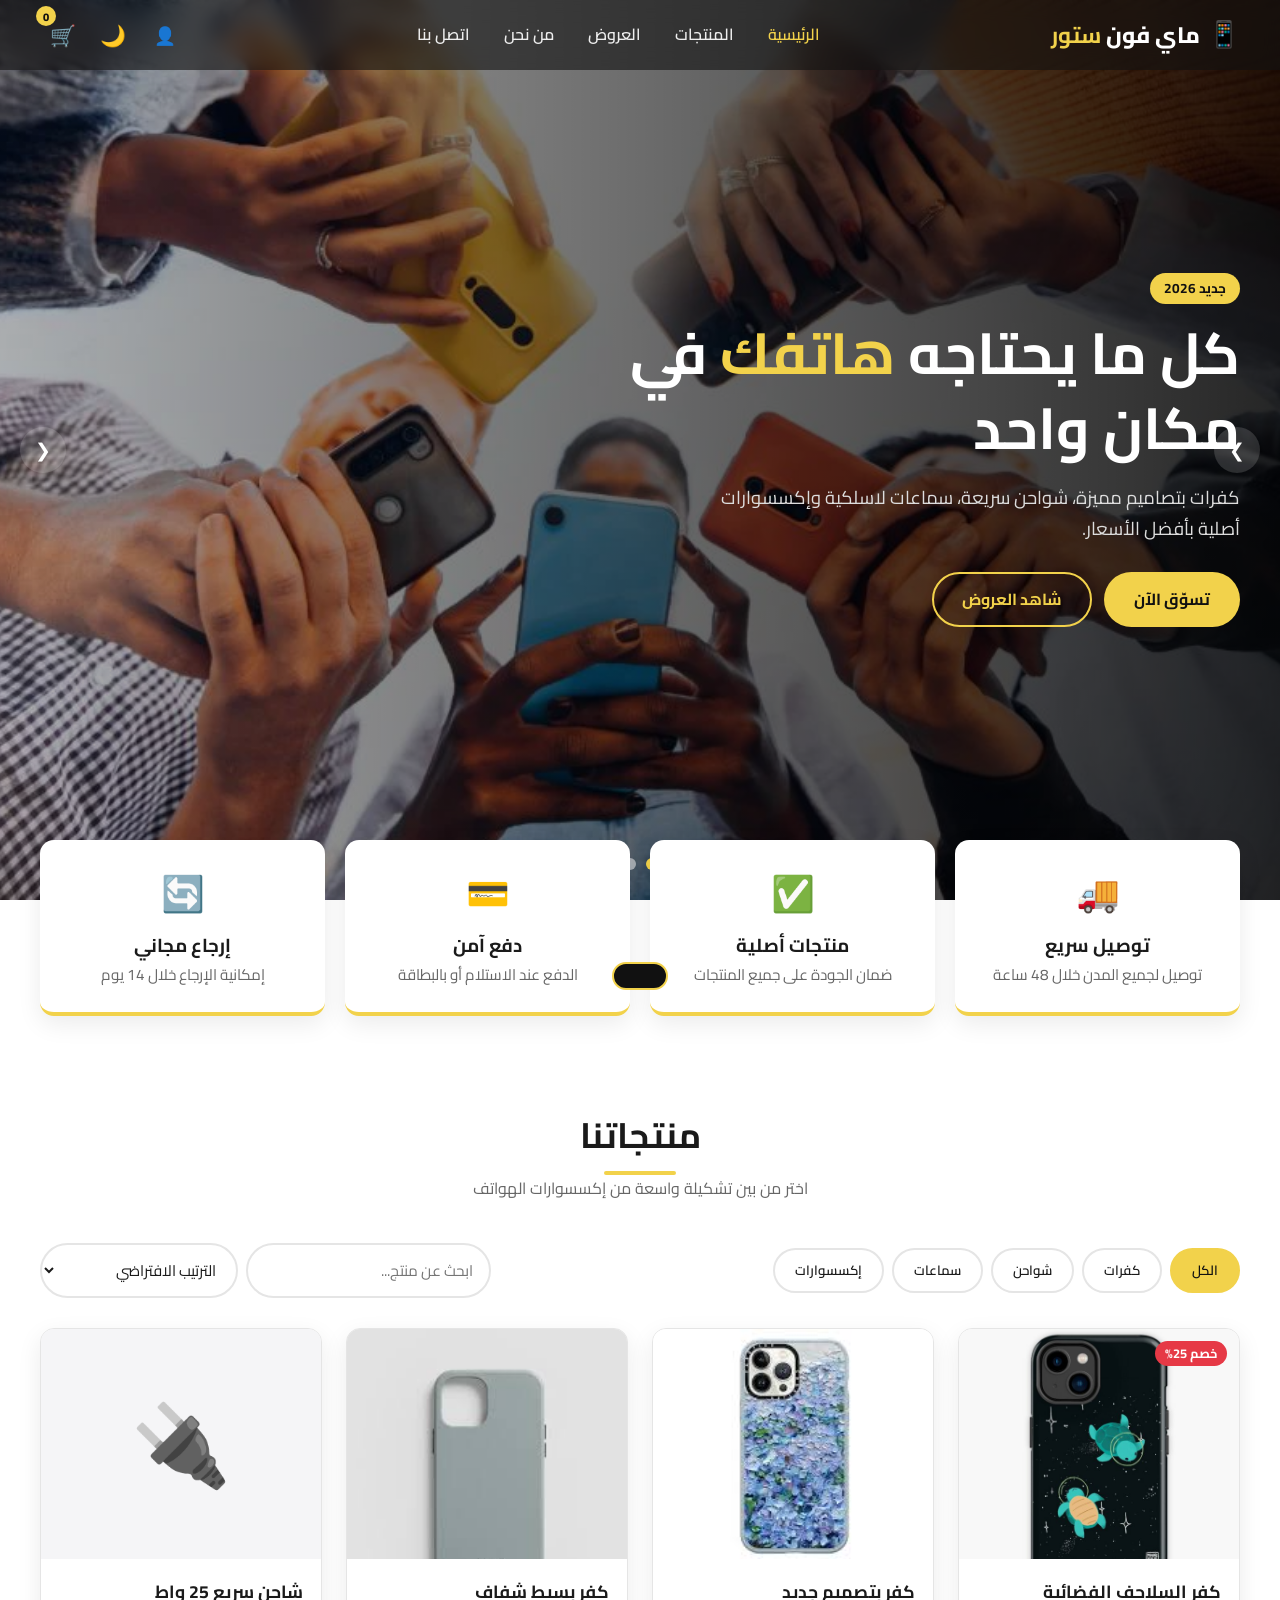
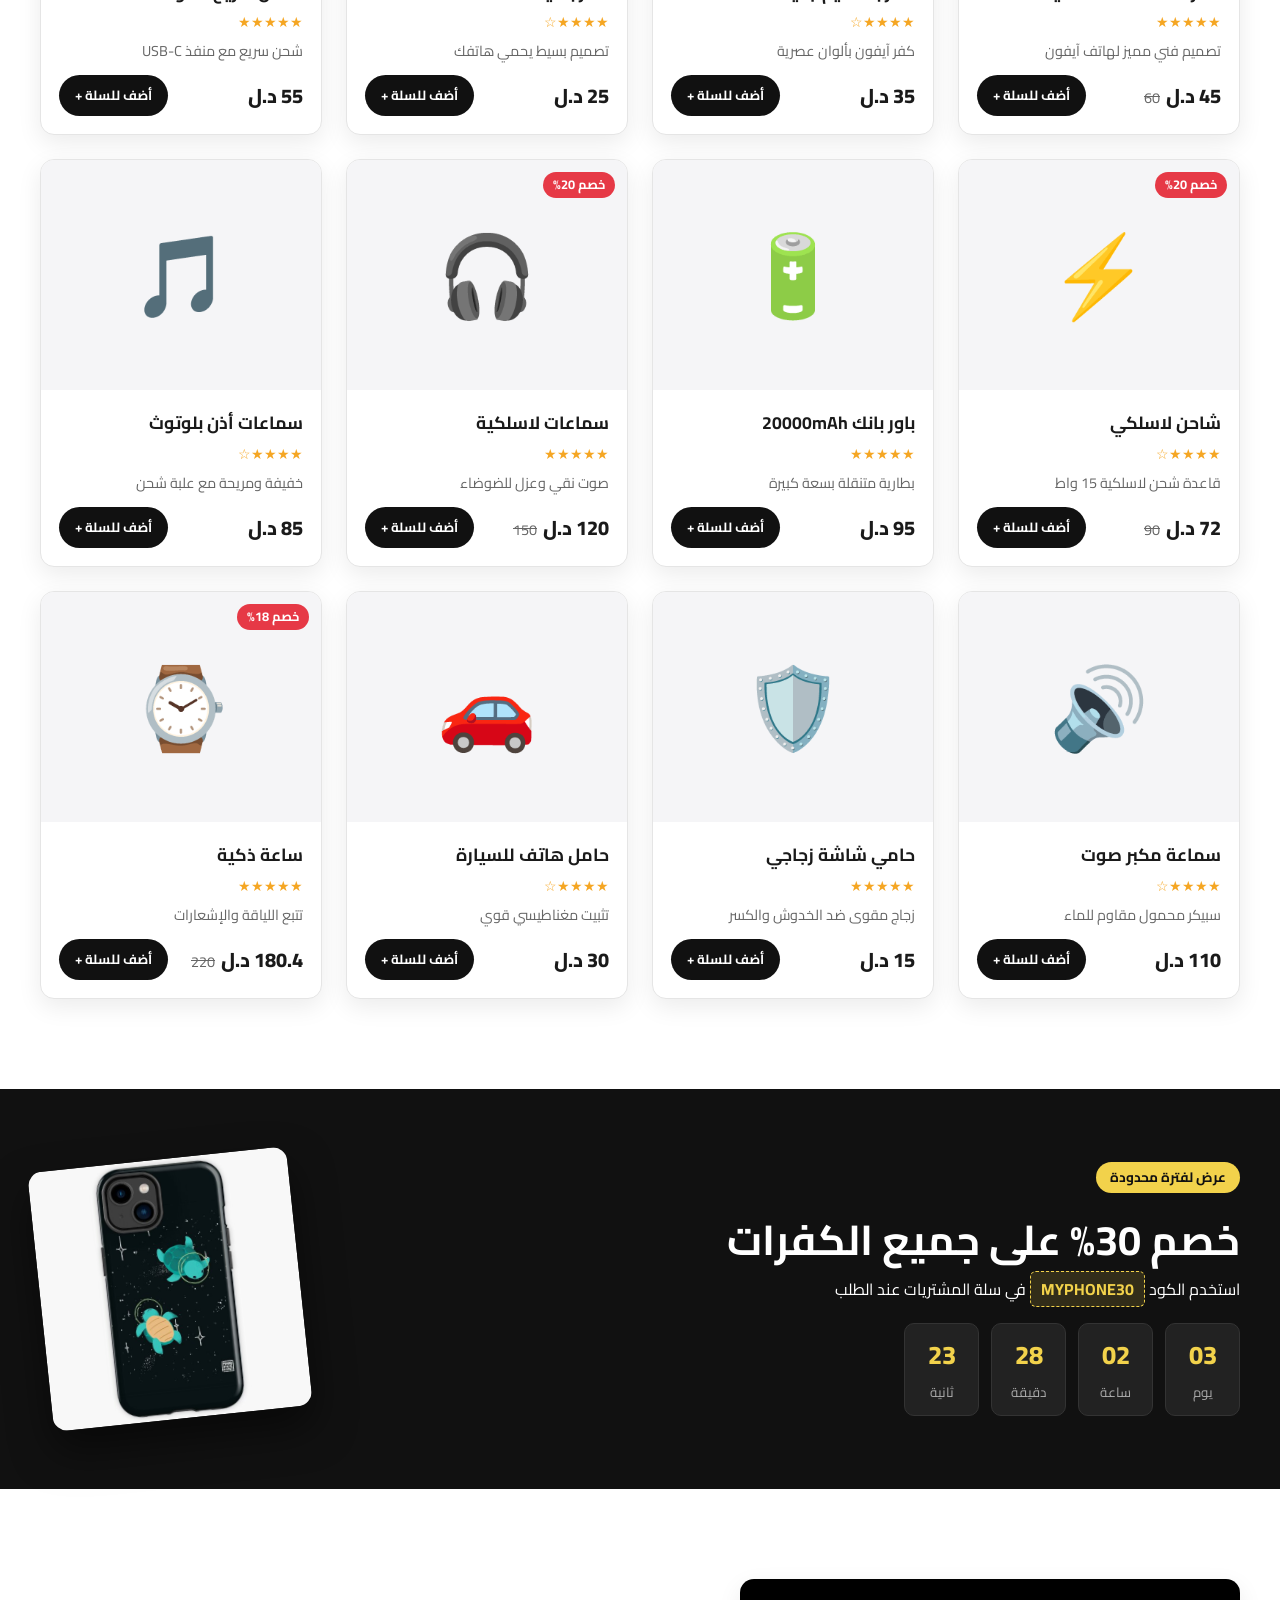
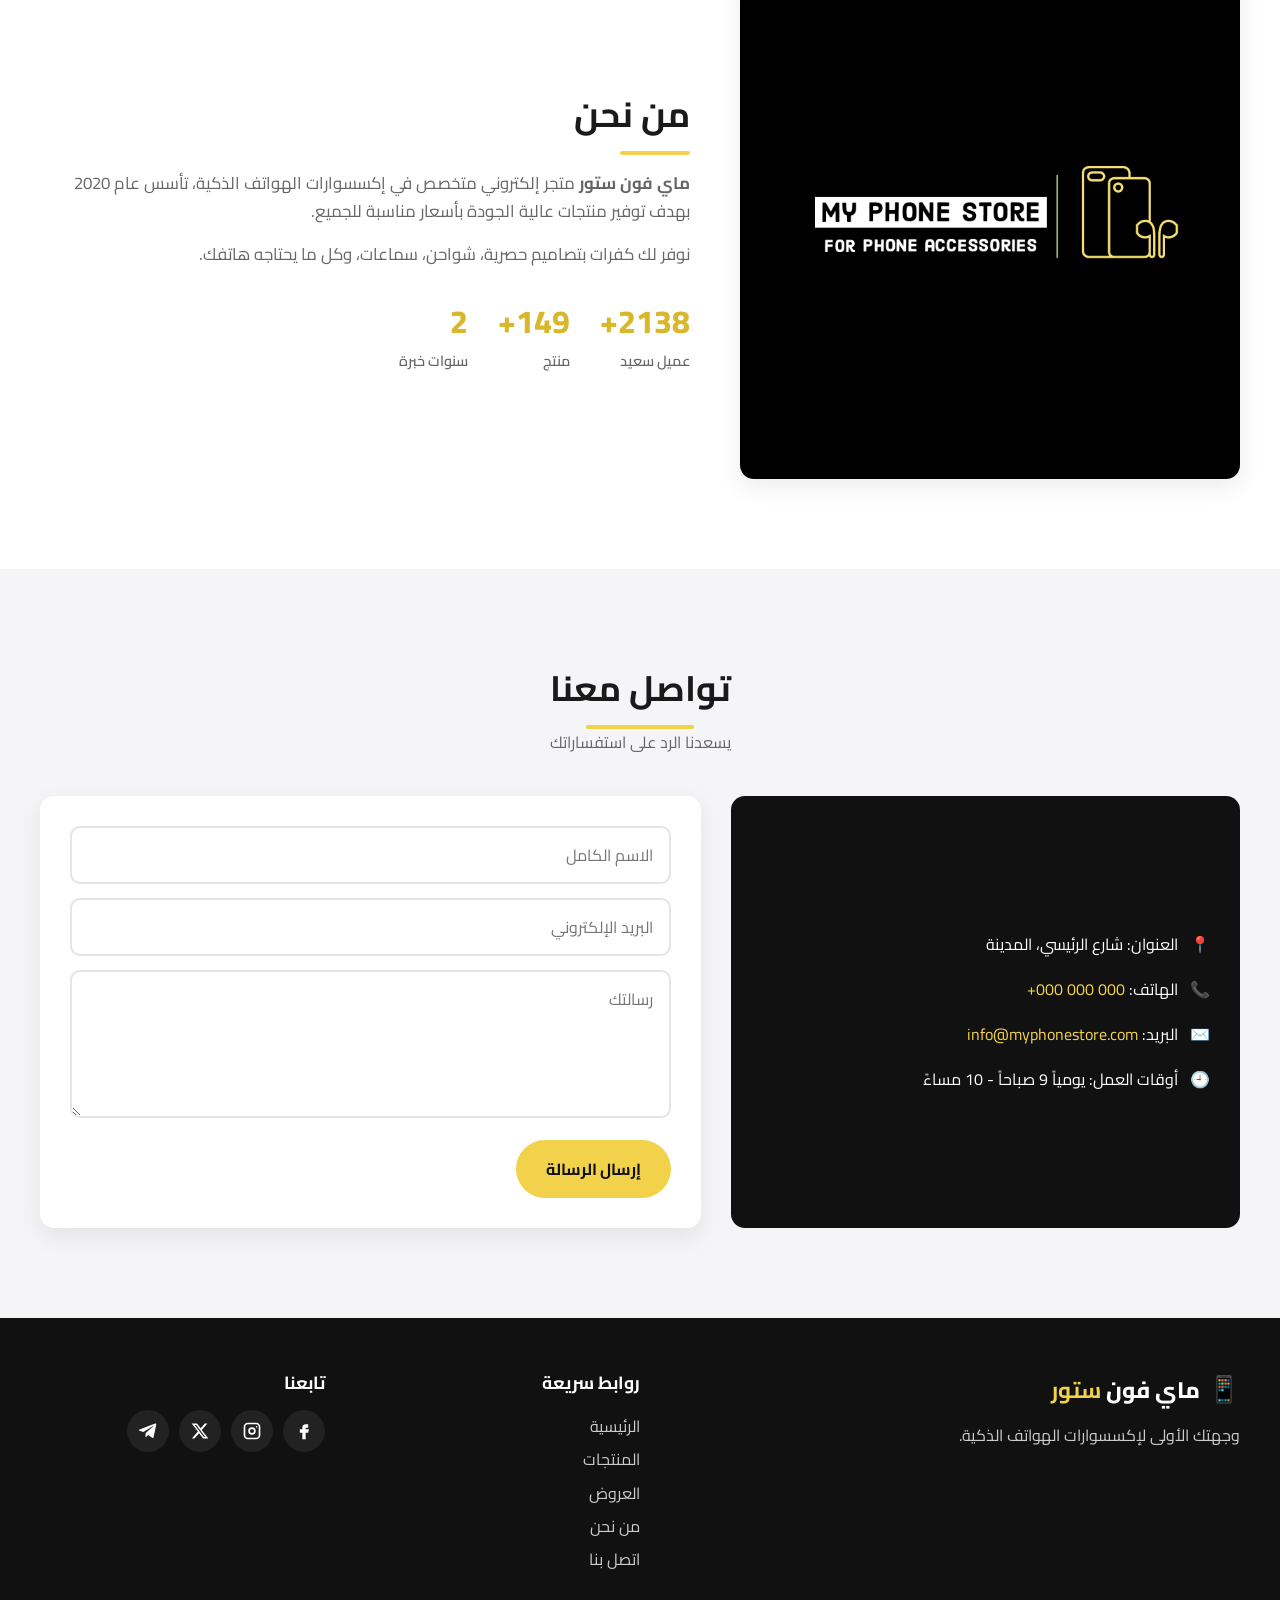
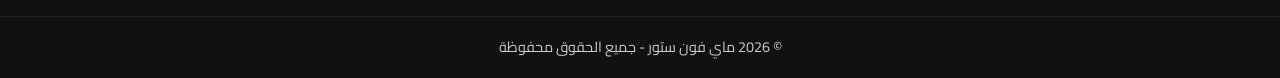
<file: index.html>
<!DOCTYPE html>
<html lang="ar" dir="rtl">
<head>
  <meta charset="UTF-8">
  <meta name="viewport" content="width=device-width, initial-scale=1.0">
  <meta name="description" content="ماي فون ستور - متجر إكسسوارات الهواتف: كفرات، شواحن، سماعات وأكثر">
  <title>ماي فون ستور | My Phone Store</title>
  <link rel="preconnect" href="https://fonts.googleapis.com">
  <link rel="preconnect" href="https://fonts.gstatic.com" crossorigin>
  <link href="https://fonts.googleapis.com/css2?family=Cairo:wght@400;600;700;800&display=swap" rel="stylesheet">
  <link rel="stylesheet" href="css/style.css">
</head>
<body>

  <!-- ===== الشريط العلوي ===== -->
  <header class="navbar" id="navbar">
    <div class="container nav-inner">
      <a href="#home" class="logo">
        <span class="logo-icon">📱</span>
        <span>ماي فون <b>ستور</b></span>
      </a>

      <nav class="nav-links" id="navLinks">
        <a href="#home" class="active">الرئيسية</a>
        <a href="#products">المنتجات</a>
        <a href="#offers">العروض</a>
        <a href="#about">من نحن</a>
        <a href="#contact">اتصل بنا</a>
      </nav>

      <div class="nav-actions">
        <button class="icon-btn user-btn" id="userBtn" aria-label="حسابي">👤 <span id="userName"></span></button>
        <button class="icon-btn" id="themeToggle" aria-label="تبديل الوضع الليلي">🌙</button>
        <button class="icon-btn cart-btn" id="cartOpen" aria-label="سلة المشتريات">
          🛒 <span class="cart-count" id="cartCount">0</span>
        </button>
        <button class="icon-btn menu-btn" id="menuBtn" aria-label="القائمة">☰</button>
      </div>
    </div>
  </header>

  <!-- ===== السلايدر ===== -->
  <section class="hero" id="home">
    <div class="slides">
      <div class="slide active" style="background-image:url('img/cas5.webp')"></div>
      <div class="slide" style="background-image:url('img/cas6.webp')"></div>
      <div class="slide" style="background-image:url('img/cas7.webp')"></div>
    </div>
    <div class="hero-overlay"></div>
    <div class="hero-content container">
      <span class="badge">جديد 2026</span>
      <h1>كل ما يحتاجه <span class="highlight">هاتفك</span> في مكان واحد</h1>
      <p>كفرات بتصاميم مميزة، شواحن سريعة، سماعات لاسلكية وإكسسوارات أصلية بأفضل الأسعار.</p>
      <div class="hero-buttons">
        <a href="#products" class="btn btn-primary">تسوّق الآن</a>
        <a href="#products" class="btn btn-outline" id="heroOffersBtn">شاهد العروض</a>
      </div>
    </div>
    <button class="slide-arrow prev" id="prevSlide" aria-label="السابق">❯</button>
    <button class="slide-arrow next" id="nextSlide" aria-label="التالي">❮</button>
    <div class="dots" id="dots"></div>
  </section>

  <!-- ===== المميزات ===== -->
  <section class="features container">
    <div class="feature reveal">
      <div class="f-icon">🚚</div>
      <h3>توصيل سريع</h3>
      <p>توصيل لجميع المدن خلال 48 ساعة</p>
    </div>
    <div class="feature reveal">
      <div class="f-icon">✅</div>
      <h3>منتجات أصلية</h3>
      <p>ضمان الجودة على جميع المنتجات</p>
    </div>
    <div class="feature reveal">
      <div class="f-icon">💳</div>
      <h3>دفع آمن</h3>
      <p>الدفع عند الاستلام أو بالبطاقة</p>
    </div>
    <div class="feature reveal">
      <div class="f-icon">🔄</div>
      <h3>إرجاع مجاني</h3>
      <p>إمكانية الإرجاع خلال 14 يوم</p>
    </div>
  </section>

  <!-- ===== المنتجات ===== -->
  <section class="section" id="products">
    <div class="container">
      <div class="section-head reveal">
        <h2>منتجاتنا</h2>
        <p>اختر من بين تشكيلة واسعة من إكسسوارات الهواتف</p>
      </div>

      <div class="toolbar reveal">
        <div class="filters" id="filters">
          <button class="filter active" data-cat="all">الكل</button>
          <button class="filter" data-cat="cases">كفرات</button>
          <button class="filter" data-cat="chargers">شواحن</button>
          <button class="filter" data-cat="audio">سماعات</button>
          <button class="filter" data-cat="other">إكسسوارات</button>
        </div>
        <div class="search-sort">
          <input type="search" id="searchInput" placeholder="ابحث عن منتج...">
          <select id="sortSelect" aria-label="ترتيب">
            <option value="default">الترتيب الافتراضي</option>
            <option value="low">السعر: من الأقل للأعلى</option>
            <option value="high">السعر: من الأعلى للأقل</option>
          </select>
        </div>
      </div>

      <div class="products-grid" id="productsGrid"><p class="loading">جاري تحميل المنتجات...</p></div>
      <p class="empty-msg" id="emptyMsg" hidden>لا توجد منتجات مطابقة لبحثك 😕</p>
    </div>
  </section>

  <!-- ===== العروض ===== -->
  <section class="offer" id="offers" hidden>
    <div class="container offer-inner reveal">
      <div>
        <span class="badge">عرض لفترة محدودة</span>
        <h2 id="offerTitle">خصم 30% على جميع الكفرات</h2>
        <p>استخدم الكود <b class="code" id="offerCode">MYPHONE30</b> في سلة المشتريات عند الطلب</p>
        <div class="countdown" id="countdown">
          <div><span id="cdDays">00</span><small>يوم</small></div>
          <div><span id="cdHours">00</span><small>ساعة</small></div>
          <div><span id="cdMins">00</span><small>دقيقة</small></div>
          <div><span id="cdSecs">00</span><small>ثانية</small></div>
        </div>
      </div>
      <img src="img/card1.jpg" alt="كفر عرض خاص">
    </div>
  </section>

  <!-- ===== من نحن ===== -->
  <section class="section" id="about">
    <div class="container about">
      <img src="img/background1.png" alt="شعار ماي فون ستور" class="reveal">
      <div class="reveal">
        <h2>من نحن</h2>
        <p>
          <b>ماي فون ستور</b> متجر إلكتروني متخصص في إكسسوارات الهواتف الذكية، تأسس عام 2020
          بهدف توفير منتجات عالية الجودة بأسعار مناسبة للجميع.
        </p>
        <p>نوفر لك كفرات بتصاميم حصرية، شواحن، سماعات، وكل ما يحتاجه هاتفك.</p>
        <div class="stats">
          <div><span class="counter" data-target="5000">0</span>+<small>عميل سعيد</small></div>
          <div><span class="counter" data-target="350">0</span>+<small>منتج</small></div>
          <div><span class="counter" data-target="6">0</span><small>سنوات خبرة</small></div>
        </div>
      </div>
    </div>
  </section>

  <!-- ===== اتصل بنا ===== -->
  <section class="section contact-section" id="contact">
    <div class="container">
      <div class="section-head reveal">
        <h2>تواصل معنا</h2>
        <p>يسعدنا الرد على استفساراتك</p>
      </div>
      <div class="contact">
        <div class="contact-info reveal">
          <div><span>📍</span> العنوان: شارع الرئيسي، المدينة</div>
          <div><span>📞</span> الهاتف: <a href="tel:+000000000" dir="ltr">+000 000 000</a></div>
          <div><span>✉️</span> البريد: <a href="mailto:info@myphonestore.com">info@myphonestore.com</a></div>
          <div><span>🕘</span> أوقات العمل: يومياً 9 صباحاً - 10 مساءً</div>
        </div>
        <form class="contact-form reveal" id="contactForm" novalidate>
          <div class="field">
            <input type="text" id="cName" placeholder="الاسم الكامل">
            <small class="error"></small>
          </div>
          <div class="field">
            <input type="email" id="cEmail" placeholder="البريد الإلكتروني">
            <small class="error"></small>
          </div>
          <div class="field">
            <textarea id="cMsg" rows="4" placeholder="رسالتك"></textarea>
            <small class="error"></small>
          </div>
          <button type="submit" class="btn btn-primary">إرسال الرسالة</button>
        </form>
      </div>
    </div>
  </section>

  <!-- ===== الفوتر ===== -->
  <footer class="footer">
    <div class="container footer-inner">
      <div>
        <a href="#home" class="logo"><span class="logo-icon">📱</span><span>ماي فون <b>ستور</b></span></a>
        <p>وجهتك الأولى لإكسسوارات الهواتف الذكية.</p>
      </div>
      <div class="footer-links">
        <h4>روابط سريعة</h4>
        <a href="#home">الرئيسية</a>
        <a href="#products">المنتجات</a>
        <a href="#offers">العروض</a>
        <a href="#about">من نحن</a>
        <a href="#contact">اتصل بنا</a>
      </div>
      <div>
        <h4>تابعنا</h4>
        <div class="socials">
          <a href="#" aria-label="فيسبوك"><svg viewBox="0 0 24 24"><path d="M14 8h3V4h-3c-2.8 0-4 1.8-4 4.3V10H7v4h3v8h4v-8h3l1-4h-4V8.5c0-.3.2-.5.5-.5z"/></svg></a>
          <a href="#" aria-label="إنستغرام"><svg viewBox="0 0 24 24"><path d="M7 2h10a5 5 0 0 1 5 5v10a5 5 0 0 1-5 5H7a5 5 0 0 1-5-5V7a5 5 0 0 1 5-5zm0 2a3 3 0 0 0-3 3v10a3 3 0 0 0 3 3h10a3 3 0 0 0 3-3V7a3 3 0 0 0-3-3H7zm5 3.5a4.5 4.5 0 1 1 0 9 4.5 4.5 0 0 1 0-9zm0 2a2.5 2.5 0 1 0 0 5 2.5 2.5 0 0 0 0-5zM17.5 6a1 1 0 1 1 0 2 1 1 0 0 1 0-2z"/></svg></a>
          <a href="#" aria-label="إكس"><svg viewBox="0 0 24 24"><path d="M17.8 3h3.1l-6.8 7.8L22 21h-6.2l-4.9-6.4L5.3 21H2.2l7.3-8.3L2 3h6.4l4.4 5.8L17.8 3zm-1.1 16.2h1.7L7.4 4.7H5.6l11.1 14.5z"/></svg></a>
          <a href="#" aria-label="تيليجرام"><svg viewBox="0 0 24 24"><path d="M21.9 4.3 18.7 19.4c-.2 1-.9 1.3-1.7.8l-4.8-3.5-2.3 2.2c-.3.3-.5.5-1 .5l.3-4.9 8.9-8c.4-.3-.1-.5-.6-.2L6.5 13.2 1.8 11.7c-1-.3-1-1 .2-1.5L20.5 3c.9-.3 1.6.2 1.4 1.3z"/></svg></a>
        </div>
      </div>
    </div>
    <p class="copyright">© <span id="year"></span> ماي فون ستور - جميع الحقوق محفوظة</p>
  </footer>

  <!-- ===== سلة المشتريات ===== -->
  <div class="overlay" id="overlay"></div>
  <aside class="cart" id="cart" aria-label="سلة المشتريات">
    <div class="cart-head">
      <h3>سلة المشتريات 🛒</h3>
      <button class="icon-btn" id="cartClose" aria-label="إغلاق">✕</button>
    </div>
    <div class="cart-items" id="cartItems"></div>
    <div class="cart-foot">
      <form class="coupon" id="couponForm">
        <input type="text" id="couponInput" placeholder="كود الخصم" aria-label="كود الخصم">
        <button type="submit">تطبيق</button>
      </form>
      <div class="sum-row"><span>المجموع الفرعي</span><span id="cartSubtotal">0</span></div>
      <div class="sum-row discount-row" id="discountRow" hidden><span>خصم الكوبون</span><span id="cartDiscount">0</span></div>
      <div class="total">الإجمالي: <b id="cartTotal">0</b> <span class="cur"></span></div>
      <button class="btn btn-whatsapp full" id="checkoutBtn">
        <svg viewBox="0 0 24 24" aria-hidden="true"><path d="M12 2a10 10 0 0 0-8.6 15.1L2 22l5-1.3A10 10 0 1 0 12 2zm0 18.2c-1.5 0-3-.4-4.3-1.2l-.3-.2-3 .8.8-2.9-.2-.3A8.2 8.2 0 1 1 12 20.2zm4.5-6.1c-.2-.1-1.5-.7-1.7-.8-.2-.1-.4-.1-.6.1l-.8 1c-.1.2-.3.2-.5.1a6.7 6.7 0 0 1-3.3-2.9c-.3-.4.2-.4.7-1.4.1-.2 0-.3 0-.4l-.8-1.8c-.2-.5-.4-.4-.6-.4h-.5a1 1 0 0 0-.7.3 2.9 2.9 0 0 0-.9 2.2 5.1 5.1 0 0 0 1.1 2.7 11.6 11.6 0 0 0 4.4 3.9c1.6.7 2.3.8 3.1.6.5-.1 1.5-.6 1.7-1.2.2-.6.2-1.1.2-1.2-.1-.1-.3-.2-.5-.3z"/></svg>
        اطلب عبر واتساب
      </button>
      <button class="btn btn-outline full" id="clearCart">تفريغ السلة</button>
    </div>
  </aside>

  <!-- ===== نافذة تسجيل الزبون ===== -->
  <div class="modal" id="registerModal" role="dialog" aria-modal="true" aria-labelledby="regTitle">
    <form class="modal-box" id="registerForm" novalidate>
      <button type="button" class="modal-close" data-close aria-label="إغلاق">✕</button>
      <h3 id="regTitle">أهلاً بك في ماي فون ستور 👋</h3>
      <p class="modal-sub">سجّل باسمك ورقم هاتفك لتتمكن من الطلب ومتابعة عروضنا</p>
      <div class="field">
        <input type="text" id="regName" placeholder="الاسم الكامل" autocomplete="name">
        <small class="error"></small>
      </div>
      <div class="field">
        <input type="tel" id="regPhone" placeholder="رقم الهاتف مثال: 0912345678" autocomplete="tel" dir="ltr">
        <small class="error"></small>
      </div>
      <p class="privacy">🔒 بتسجيلك توافق على حفظ اسمك ورقم هاتفك ونوع جهازك لخدمة طلباتك فقط.</p>
      <button type="submit" class="btn btn-primary full">تسجيل</button>
    </form>
  </div>

  <!-- ===== نافذة إتمام الطلب ===== -->
  <div class="modal" id="checkoutModal" role="dialog" aria-modal="true" aria-labelledby="coTitle">
    <form class="modal-box" id="checkoutForm" novalidate>
      <button type="button" class="modal-close" data-close aria-label="إغلاق">✕</button>
      <h3 id="coTitle">تأكيد الطلب 📦</h3>
      <div class="order-summary" id="orderSummary"></div>
      <div class="field">
        <input type="text" id="coName" placeholder="الاسم الكامل" autocomplete="name">
        <small class="error"></small>
      </div>
      <div class="field">
        <input type="tel" id="coPhone" placeholder="رقم الهاتف" autocomplete="tel" dir="ltr">
        <small class="error"></small>
      </div>
      <div class="field">
        <input type="text" id="coAddress" placeholder="المدينة / العنوان" autocomplete="street-address">
        <small class="error"></small>
      </div>
      <div class="field">
        <textarea id="coNotes" rows="2" placeholder="ملاحظات (اختياري): نوع الهاتف، اللون..."></textarea>
      </div>
      <button type="submit" class="btn btn-whatsapp full">إرسال الطلب على واتساب</button>
    </form>
  </div>

  <!-- ===== إشعار ===== -->
  <div class="toast" id="toast"></div>

  <!-- زر الرجوع للأعلى -->
  <button class="to-top" id="toTop" aria-label="للأعلى">↑</button>

  <script src="js/config.js"></script>
  <script src="js/db.js"></script>
  <script src="js/script.js"></script>
</body>
</html>
</file>
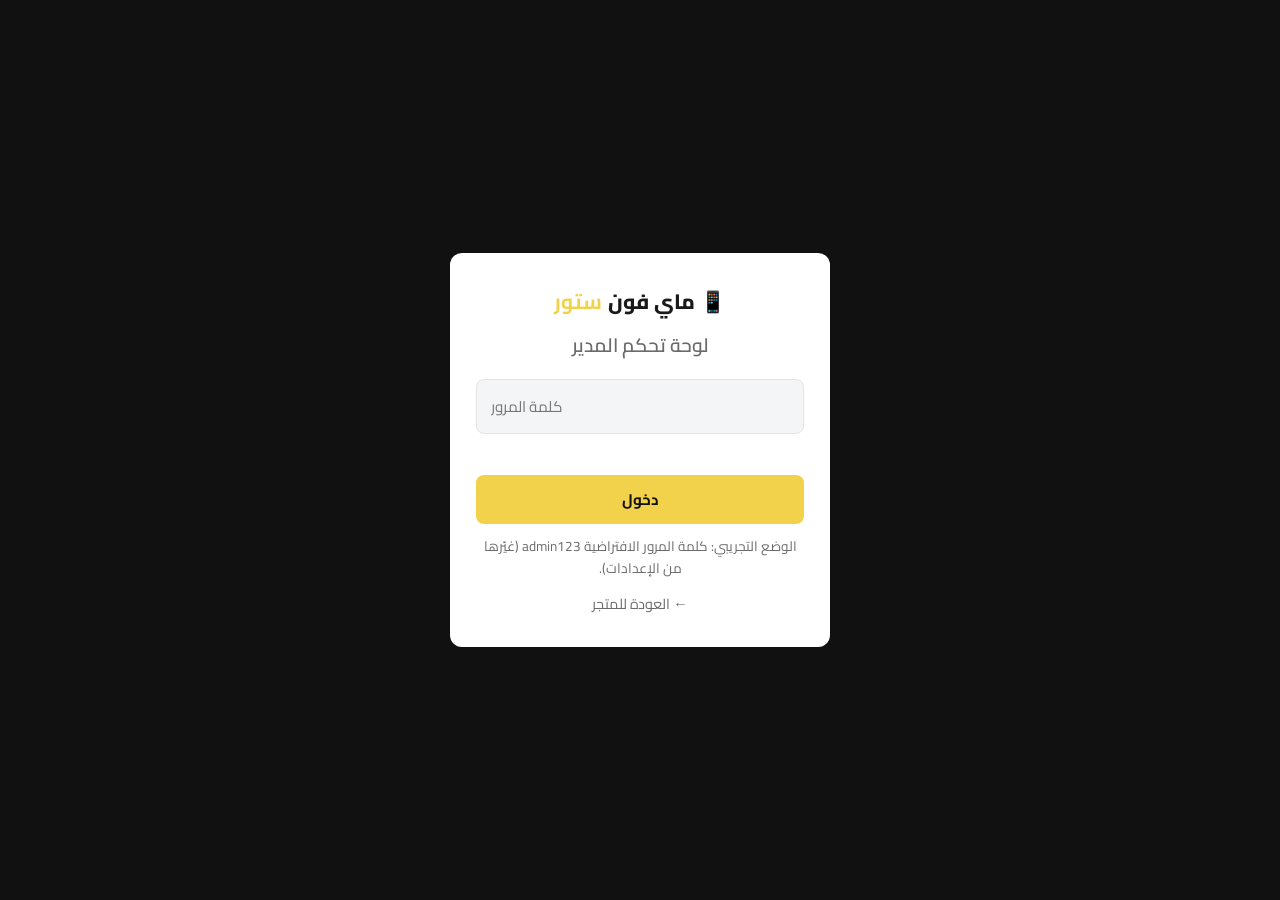
<file: admin.html>
<!DOCTYPE html>
<html lang="ar" dir="rtl">
<head>
  <meta charset="UTF-8">
  <meta name="viewport" content="width=device-width, initial-scale=1.0">
  <meta name="robots" content="noindex, nofollow">
  <title>لوحة التحكم | ماي فون ستور</title>
  <link rel="preconnect" href="https://fonts.googleapis.com">
  <link rel="preconnect" href="https://fonts.gstatic.com" crossorigin>
  <link href="https://fonts.googleapis.com/css2?family=Cairo:wght@400;600;700;800&display=swap" rel="stylesheet">
  <link rel="stylesheet" href="css/admin.css">
</head>
<body>

  <!-- ===== شاشة الدخول ===== -->
  <section class="login" id="loginView" hidden>
    <form class="login-box" id="loginForm">
      <div class="brand">📱 ماي فون <b>ستور</b></div>
      <h1>لوحة تحكم المدير</h1>
      <input type="email" id="loginEmail" placeholder="البريد الإلكتروني" autocomplete="username" dir="ltr">
      <input type="password" id="loginPass" placeholder="كلمة المرور" autocomplete="current-password" dir="ltr">
      <p class="login-error" id="loginError"></p>
      <button class="btn primary full" type="submit">دخول</button>
      <p class="hint" id="loginHint"></p>
      <a href="index.html" class="back">← العودة للمتجر</a>
    </form>
  </section>

  <!-- ===== اللوحة ===== -->
  <div class="app" id="appView" hidden>
    <aside class="sidebar" id="sidebar">
      <div class="brand">📱 ماي فون <b>ستور</b></div>
      <nav class="tabs" id="tabs">
        <button data-tab="overview" class="active">📊 نظرة عامة</button>
        <button data-tab="products">📦 المنتجات</button>
        <button data-tab="discounts">🏷️ التخفيضات والعروض</button>
        <button data-tab="customers">👥 الزبائن</button>
        <button data-tab="orders">🧾 الطلبات <span class="pill" id="newOrdersPill" hidden></span></button>
        <button data-tab="visits">👁️ الزيارات والأجهزة</button>
        <button data-tab="settings">⚙️ الإعدادات</button>
      </nav>
      <div class="side-foot">
        <a href="index.html" target="_blank">🛍️ عرض المتجر</a>
        <button id="logoutBtn">🚪 تسجيل الخروج</button>
      </div>
    </aside>

    <main class="main">
      <header class="topbar">
        <button class="menu-btn" id="menuBtn" aria-label="القائمة">☰</button>
        <h2 id="pageTitle">نظرة عامة</h2>
        <div class="top-actions">
          <span class="mode-badge" id="modeBadge"></span>
          <button class="btn ghost" id="refreshBtn" title="تحديث البيانات">⟳ تحديث</button>
        </div>
      </header>

      <!-- نظرة عامة -->
      <section class="tab-panel" id="tab-overview">
        <div class="stats-grid">
          <div class="stat"><span class="stat-label">إجمالي الزيارات</span><span class="stat-value" id="stVisits">0</span></div>
          <div class="stat"><span class="stat-label">زوار مختلفون</span><span class="stat-value" id="stUnique">0</span></div>
          <div class="stat"><span class="stat-label">زيارات اليوم</span><span class="stat-value" id="stToday">0</span></div>
          <div class="stat"><span class="stat-label">زبائن مسجلون</span><span class="stat-value" id="stCustomers">0</span></div>
          <div class="stat"><span class="stat-label">الطلبات</span><span class="stat-value" id="stOrders">0</span></div>
          <div class="stat"><span class="stat-label">قيمة الطلبات</span><span class="stat-value" id="stRevenue">0</span></div>
        </div>

        <div class="card">
          <h3>الزيارات خلال آخر 14 يوماً</h3>
          <div class="vchart" id="visitsChart"></div>
        </div>

        <div class="cards-3">
          <div class="card"><h3>نوع الجهاز</h3><div class="hbars" id="deviceChart"></div></div>
          <div class="card"><h3>نظام التشغيل</h3><div class="hbars" id="osChart"></div></div>
          <div class="card"><h3>المتصفح</h3><div class="hbars" id="browserChart"></div></div>
        </div>

        <div class="card">
          <div class="card-head"><h3>آخر الطلبات</h3><button class="link" data-goto="orders">عرض الكل ←</button></div>
          <div class="table-wrap"><table id="recentOrders"></table></div>
        </div>
      </section>

      <!-- المنتجات -->
      <section class="tab-panel" id="tab-products" hidden>
        <div class="toolbar">
          <input type="search" id="prodSearch" placeholder="ابحث عن منتج...">
          <select id="prodCat">
            <option value="all">كل الأقسام</option>
          </select>
          <button class="btn primary" id="addProductBtn">+ إضافة منتج</button>
        </div>
        <div class="card"><div class="table-wrap"><table id="productsTable"></table></div></div>
      </section>

      <!-- التخفيضات -->
      <section class="tab-panel" id="tab-discounts" hidden>
        <div class="cards-2">
          <form class="card form" id="bulkDiscountForm">
            <h3>تخفيض جماعي</h3>
            <p class="muted">طبّق نسبة خصم على قسم كامل أو على كل المنتجات.</p>
            <label>القسم
              <select id="bulkCat"><option value="all">كل المنتجات</option></select>
            </label>
            <label>نسبة الخصم %
              <input type="number" id="bulkPercent" min="0" max="90" value="10" required>
            </label>
            <div class="row">
              <button class="btn primary" type="submit">تطبيق الخصم</button>
              <button class="btn danger" type="button" id="removeDiscountsBtn">إلغاء التخفيضات</button>
            </div>
          </form>

          <form class="card form" id="offerForm">
            <h3>كوبون العرض (يظهر في الصفحة الرئيسية)</h3>
            <label class="check"><input type="checkbox" id="offerEnabled"> تفعيل العرض</label>
            <label>عنوان العرض <input type="text" id="offerTitle" required></label>
            <div class="row">
              <label>كود الكوبون <input type="text" id="offerCode" dir="ltr" required></label>
              <label>نسبة الخصم % <input type="number" id="offerPercent" min="1" max="90" required></label>
            </div>
            <div class="row">
              <label>على قسم <select id="offerCat"><option value="all">كل المنتجات</option></select></label>
              <label>ينتهي في <input type="date" id="offerEnd"></label>
            </div>
            <button class="btn primary" type="submit">حفظ العرض</button>
          </form>
        </div>

        <div class="card">
          <h3>المنتجات المخفّضة حالياً</h3>
          <div class="table-wrap"><table id="discountedTable"></table></div>
        </div>
      </section>

      <!-- الزبائن -->
      <section class="tab-panel" id="tab-customers" hidden>
        <div class="toolbar">
          <input type="search" id="custSearch" placeholder="ابحث بالاسم أو رقم الهاتف...">
          <select id="custDevice">
            <option value="all">كل الأجهزة</option>
            <option value="mobile">جوال</option>
            <option value="tablet">تابلت</option>
            <option value="desktop">كمبيوتر</option>
          </select>
          <button class="btn ghost" id="exportCustomers">⬇ تصدير Excel (CSV)</button>
        </div>
        <div class="card"><div class="table-wrap"><table id="customersTable"></table></div></div>
      </section>

      <!-- الطلبات -->
      <section class="tab-panel" id="tab-orders" hidden>
        <div class="toolbar">
          <input type="search" id="orderSearch" placeholder="ابحث بالاسم أو الهاتف...">
          <select id="orderStatus">
            <option value="all">كل الحالات</option>
          </select>
        </div>
        <div class="card"><div class="table-wrap"><table id="ordersTable"></table></div></div>
      </section>

      <!-- الزيارات -->
      <section class="tab-panel" id="tab-visits" hidden>
        <div class="card">
          <h3>أكثر الأجهزة زيارة</h3>
          <div class="hbars" id="modelChart"></div>
        </div>
        <div class="card">
          <h3>آخر 200 زيارة</h3>
          <div class="table-wrap"><table id="visitsTable"></table></div>
        </div>
      </section>

      <!-- الإعدادات -->
      <section class="tab-panel" id="tab-settings" hidden>
        <div class="cards-2">
          <form class="card form" id="settingsForm">
            <h3>واتساب المحل</h3>
            <label>رقم واتساب الذي تصل عليه الطلبات (بالصيغة الدولية)
              <input type="tel" id="setWhatsapp" dir="ltr" placeholder="218912345678" required>
            </label>
            <label>رمز الدولة (لمراسلة الزبائن من اللوحة)
              <input type="text" id="setCountry" dir="ltr" placeholder="218">
            </label>
            <button class="btn primary" type="submit">حفظ</button>
          </form>

          <form class="card form" id="passwordForm">
            <h3>كلمة مرور اللوحة</h3>
            <p class="muted" id="pwNote"></p>
            <label>كلمة المرور الجديدة <input type="password" id="newPass" minlength="6" dir="ltr"></label>
            <button class="btn primary" type="submit" id="pwBtn">تغيير</button>
          </form>
        </div>
        <div class="card">
          <h3>حالة قاعدة البيانات</h3>
          <p id="dbStatus" class="muted"></p>
        </div>
      </section>
    </main>
  </div>

  <!-- ===== نافذة المنتج ===== -->
  <div class="modal" id="productModal">
    <form class="modal-box form" id="productForm">
      <button type="button" class="modal-close" data-close aria-label="إغلاق">✕</button>
      <h3 id="productFormTitle">إضافة منتج</h3>
      <input type="hidden" id="pId">
      <label>اسم المنتج <input type="text" id="pName" required></label>
      <label>الوصف <input type="text" id="pDesc"></label>
      <div class="row">
        <label>السعر <input type="number" id="pPrice" min="0" step="0.5" required></label>
        <label>الخصم % <input type="number" id="pDiscount" min="0" max="90" value="0"></label>
      </div>
      <p class="muted" id="pFinal"></p>
      <div class="row">
        <label>القسم <select id="pCat"></select></label>
        <label>التقييم <select id="pRating">
          <option>5</option><option>4</option><option>3</option><option>2</option><option>1</option>
        </select></label>
      </div>
      <label>صورة المنتج (من جهازك)
        <input type="file" id="pImgFile" accept="image/*">
      </label>
      <label>أو رابط صورة / رمز تعبيري
        <div class="row">
          <input type="text" id="pImg" placeholder="img/photo.jpg أو https://..." dir="ltr">
          <input type="text" id="pEmoji" placeholder="📱" class="emoji-input">
        </div>
      </label>
      <div class="img-preview" id="pPreview"></div>
      <label class="check"><input type="checkbox" id="pActive" checked> ظاهر في المتجر</label>
      <button class="btn primary full" type="submit">حفظ المنتج</button>
    </form>
  </div>

  <!-- ===== نافذة تفاصيل الطلب ===== -->
  <div class="modal" id="orderModal">
    <div class="modal-box" id="orderDetails"></div>
  </div>

  <div class="tooltip" id="tooltip" role="tooltip"></div>
  <div class="toast" id="toast"></div>

  <script src="js/config.js"></script>
  <script src="js/db.js"></script>
  <script src="js/admin.js"></script>
</body>
</html>
</file>
<file: css/style.css>
/* ===== المتغيرات والألوان ===== */
:root {
  --primary: #f2d24b;
  --primary-dark: #d9b72a;
  --bg: #ffffff;
  --bg-alt: #f5f5f7;
  --text: #1a1a1a;
  --muted: #666;
  --card: #ffffff;
  --border: #e5e5e5;
  --dark: #111111;
  --shadow: 0 8px 24px rgba(0, 0, 0, 0.08);
  --radius: 14px;
}

body.dark {
  --bg: #121212;
  --bg-alt: #1b1b1b;
  --text: #f1f1f1;
  --muted: #aaa;
  --card: #1f1f1f;
  --border: #2e2e2e;
  --shadow: 0 8px 24px rgba(0, 0, 0, 0.4);
}

* { margin: 0; padding: 0; box-sizing: border-box; }

html { scroll-behavior: smooth; scroll-padding-top: 75px; }

body {
  font-family: "Cairo", Tahoma, sans-serif;
  background: var(--bg);
  color: var(--text);
  line-height: 1.7;
  transition: background 0.3s, color 0.3s;
  overflow-x: hidden;
}

a { color: inherit; text-decoration: none; }
img { max-width: 100%; display: block; }
button { font-family: inherit; cursor: pointer; }

.container { width: min(1200px, 100% - 32px); margin-inline: auto; }

.highlight { color: var(--primary); }

/* ===== الأزرار ===== */
.btn {
  display: inline-block;
  padding: 12px 28px;
  border-radius: 50px;
  font-weight: 700;
  font-size: 1rem;
  border: 2px solid transparent;
  transition: 0.3s;
}
.btn-primary { background: var(--primary); color: #111; }
.btn-primary:hover { background: var(--primary-dark); transform: translateY(-2px); }
.btn-outline { border-color: var(--primary); color: var(--primary); background: transparent; }
.btn-outline:hover { background: var(--primary); color: #111; }
.btn.full { width: 100%; margin-top: 10px; }

.icon-btn {
  background: transparent;
  border: none;
  color: #fff;
  font-size: 1.3rem;
  padding: 6px 10px;
  border-radius: 8px;
  position: relative;
}
.icon-btn:hover { background: rgba(255, 255, 255, 0.1); }

.badge {
  display: inline-block;
  background: var(--primary);
  color: #111;
  padding: 4px 14px;
  border-radius: 50px;
  font-size: 0.85rem;
  font-weight: 700;
  margin-bottom: 12px;
}

/* ===== الشريط العلوي ===== */
.navbar {
  position: fixed;
  top: 0; right: 0; left: 0;
  z-index: 100;
  background: rgba(17, 17, 17, 0.6);
  backdrop-filter: blur(10px);
  transition: 0.3s;
}
.navbar.scrolled { background: rgba(17, 17, 17, 0.95); box-shadow: 0 2px 12px rgba(0,0,0,.3); }

.nav-inner { display: flex; align-items: center; justify-content: space-between; height: 70px; }

.logo { display: flex; align-items: center; gap: 8px; color: #fff; font-size: 1.4rem; font-weight: 800; }
.logo b { color: var(--primary); }
.logo-icon { font-size: 1.6rem; }

.nav-links { display: flex; gap: 6px; }
.nav-links a {
  color: #eee;
  padding: 8px 14px;
  border-radius: 8px;
  font-weight: 600;
  transition: 0.3s;
}
.nav-links a:hover, .nav-links a.active { color: var(--primary); }

.nav-actions { display: flex; align-items: center; gap: 4px; }
.cart-count {
  position: absolute;
  top: -4px; left: -4px;
  background: var(--primary);
  color: #111;
  font-size: 0.7rem;
  font-weight: 800;
  min-width: 20px; height: 20px;
  border-radius: 50%;
  display: grid; place-items: center;
}
.cart-count.bump { animation: bump 0.4s; }
@keyframes bump { 50% { transform: scale(1.5); } }

.menu-btn { display: none; }

/* ===== السلايدر ===== */
.hero { position: relative; height: 100vh; min-height: 560px; overflow: hidden; color: #fff; }
.slide {
  position: absolute; inset: 0;
  background-size: cover;
  background-position: center;
  opacity: 0;
  transform: scale(1.08);
  transition: opacity 1s, transform 6s;
}
.slide.active { opacity: 1; transform: scale(1); }
.hero-overlay { position: absolute; inset: 0; background: linear-gradient(to left, rgba(0,0,0,.85), rgba(0,0,0,.3)); }

.hero-content {
  position: relative;
  z-index: 2;
  height: 100%;
  display: flex;
  flex-direction: column;
  justify-content: center;
  align-items: flex-start;
  max-width: 1200px;
}
.hero-content h1 { font-size: clamp(2rem, 5vw, 3.6rem); line-height: 1.3; max-width: 650px; animation: fadeUp 1s; }
.hero-content p { font-size: 1.15rem; max-width: 550px; margin: 16px 0 28px; color: #ddd; animation: fadeUp 1.2s; }
.hero-buttons { display: flex; gap: 12px; flex-wrap: wrap; animation: fadeUp 1.4s; }

@keyframes fadeUp { from { opacity: 0; transform: translateY(30px); } to { opacity: 1; transform: none; } }

.slide-arrow {
  position: absolute; top: 50%; z-index: 3;
  transform: translateY(-50%);
  width: 46px; height: 46px;
  border-radius: 50%;
  border: none;
  background: rgba(255,255,255,.15);
  color: #fff;
  font-size: 1.2rem;
  transition: 0.3s;
}
.slide-arrow:hover { background: var(--primary); color: #111; }
.slide-arrow.prev { right: 20px; }
.slide-arrow.next { left: 20px; }

.dots { position: absolute; bottom: 30px; left: 50%; transform: translateX(-50%); display: flex; gap: 10px; z-index: 3; }
.dots button { width: 12px; height: 12px; border-radius: 50px; border: none; background: rgba(255,255,255,.5); transition: 0.3s; }
.dots button.active { background: var(--primary); width: 32px; }

/* ===== المميزات ===== */
.features {
  display: grid;
  grid-template-columns: repeat(auto-fit, minmax(220px, 1fr));
  gap: 20px;
  margin-top: -60px;
  position: relative;
  z-index: 5;
}
.feature {
  background: var(--card);
  padding: 24px;
  border-radius: var(--radius);
  box-shadow: var(--shadow);
  text-align: center;
  border-bottom: 4px solid var(--primary);
}
.f-icon { font-size: 2.2rem; margin-bottom: 6px; }
.feature p { color: var(--muted); font-size: 0.95rem; }

/* ===== الأقسام ===== */
.section { padding: 90px 0; }
.section-head { text-align: center; margin-bottom: 40px; }
.section-head h2, .about h2 { font-size: 2.2rem; position: relative; display: inline-block; }
.section-head h2::after, .about h2::after {
  content: "";
  display: block;
  width: 60%;
  height: 4px;
  background: var(--primary);
  border-radius: 4px;
  margin: 6px auto 0;
}
.section-head p { color: var(--muted); }

/* ===== المنتجات ===== */
.toolbar { display: flex; justify-content: space-between; align-items: center; gap: 16px; flex-wrap: wrap; margin-bottom: 30px; }
.filters { display: flex; gap: 8px; flex-wrap: wrap; }
.filter {
  padding: 8px 20px;
  border-radius: 50px;
  border: 2px solid var(--border);
  background: var(--card);
  color: var(--text);
  font-weight: 600;
  transition: 0.3s;
}
.filter:hover { border-color: var(--primary); }
.filter.active { background: var(--primary); border-color: var(--primary); color: #111; }

.search-sort { display: flex; gap: 8px; flex-wrap: wrap; }
.search-sort input, .search-sort select {
  padding: 10px 16px;
  border-radius: 50px;
  border: 2px solid var(--border);
  background: var(--card);
  color: var(--text);
  font-family: inherit;
  font-size: 0.95rem;
  outline: none;
}
.search-sort input:focus, .search-sort select:focus { border-color: var(--primary); }

.products-grid {
  display: grid;
  grid-template-columns: repeat(auto-fill, minmax(250px, 1fr));
  gap: 24px;
}
.product {
  background: var(--card);
  border-radius: var(--radius);
  overflow: hidden;
  box-shadow: var(--shadow);
  border: 1px solid var(--border);
  transition: 0.3s;
  display: flex;
  flex-direction: column;
  animation: fadeUp 0.5s;
}
.product:hover { transform: translateY(-6px); box-shadow: 0 14px 30px rgba(0,0,0,.15); }
.product-img {
  height: 230px;
  background: var(--bg-alt);
  display: grid;
  place-items: center;
  position: relative;
  overflow: hidden;
}
.product-img img { width: 100%; height: 100%; object-fit: cover; transition: 0.5s; }
.product:hover .product-img img { transform: scale(1.08); }
.product-img .emoji { font-size: 5rem; transition: 0.5s; }
.product:hover .product-img .emoji { transform: scale(1.15) rotate(-6deg); }
.product .tag {
  position: absolute; top: 12px; right: 12px;
  background: #e63946; color: #fff;
  padding: 2px 10px; border-radius: 50px;
  font-size: 0.8rem; font-weight: 700;
}
.product-body { padding: 18px; display: flex; flex-direction: column; flex: 1; }
.product-body h3 { font-size: 1.1rem; }
.product-body .desc { color: var(--muted); font-size: 0.9rem; flex: 1; }
.rating { color: #f5a623; font-size: 0.9rem; margin: 4px 0; }
.price-row { display: flex; justify-content: space-between; align-items: center; margin-top: 12px; }
.price { font-size: 1.25rem; font-weight: 800; }
.price del { color: var(--muted); font-size: 0.9rem; font-weight: 400; margin-inline-start: 6px; }
.add-btn {
  background: var(--dark);
  color: #fff;
  border: none;
  padding: 8px 16px;
  border-radius: 50px;
  font-weight: 700;
  transition: 0.3s;
}
.add-btn:hover { background: var(--primary); color: #111; }
body.dark .add-btn { background: var(--primary); color: #111; }

.empty-msg { text-align: center; color: var(--muted); font-size: 1.2rem; padding: 40px 0; }

/* ===== العروض ===== */
.offer { background: var(--dark); color: #fff; padding: 70px 0; }
.offer-inner { display: flex; align-items: center; justify-content: space-between; gap: 40px; flex-wrap: wrap; }
.offer h2 { font-size: clamp(1.8rem, 4vw, 2.6rem); }
.offer .code { background: rgba(242,210,75,.15); color: var(--primary); padding: 2px 10px; border-radius: 6px; border: 1px dashed var(--primary); }
.offer img { width: 260px; border-radius: var(--radius); transform: rotate(-6deg); box-shadow: 0 20px 40px rgba(0,0,0,.5); }
.countdown { display: flex; gap: 12px; margin-top: 20px; }
.countdown div {
  background: #222;
  border: 1px solid #333;
  border-radius: 10px;
  width: 75px;
  padding: 10px 0;
  text-align: center;
}
.countdown span { display: block; font-size: 1.6rem; font-weight: 800; color: var(--primary); }
.countdown small { color: #aaa; }

/* ===== من نحن ===== */
.about { display: grid; grid-template-columns: 1fr 1.3fr; gap: 50px; align-items: center; }
.about img { border-radius: var(--radius); box-shadow: var(--shadow); }
.about h2::after { margin: 6px 0 0; }
.about p { margin-top: 14px; color: var(--muted); font-size: 1.05rem; }
.stats { display: flex; gap: 30px; margin-top: 26px; flex-wrap: wrap; }
.stats div { font-size: 2rem; font-weight: 800; color: var(--primary-dark); }
body.dark .stats div { color: var(--primary); }
.stats small { display: block; font-size: 0.9rem; color: var(--muted); font-weight: 600; }

/* ===== اتصل بنا ===== */
.contact-section { background: var(--bg-alt); }
.contact { display: grid; grid-template-columns: 1fr 1.3fr; gap: 30px; }
.contact-info {
  background: var(--dark);
  color: #fff;
  padding: 30px;
  border-radius: var(--radius);
  display: flex;
  flex-direction: column;
  gap: 18px;
  justify-content: center;
}
.contact-info span { margin-inline-end: 8px; }
.contact-info a { color: var(--primary); }
.contact-form { background: var(--card); padding: 30px; border-radius: var(--radius); box-shadow: var(--shadow); }
.field { margin-bottom: 14px; }
.field input, .field textarea {
  width: 100%;
  padding: 12px 16px;
  border: 2px solid var(--border);
  border-radius: 10px;
  background: var(--bg);
  color: var(--text);
  font-family: inherit;
  font-size: 1rem;
  outline: none;
  resize: vertical;
  transition: 0.3s;
}
.field input:focus, .field textarea:focus { border-color: var(--primary); }
.field.invalid input, .field.invalid textarea { border-color: #e63946; }
.error { color: #e63946; font-size: 0.85rem; }

/* ===== الفوتر ===== */
.footer { background: var(--dark); color: #ccc; padding-top: 50px; }
.footer-inner { display: grid; grid-template-columns: 2fr 1fr 1fr; gap: 30px; padding-bottom: 30px; }
.footer p { margin-top: 10px; }
.footer h4 { color: #fff; margin-bottom: 12px; font-size: 1.1rem; }
.footer-links a { display: block; padding: 3px 0; transition: 0.3s; }
.footer-links a:hover { color: var(--primary); padding-inline-start: 6px; }
.socials { display: flex; gap: 10px; }
.socials a {
  width: 42px; height: 42px;
  border-radius: 50%;
  background: #222;
  display: grid; place-items: center;
  transition: 0.3s;
}
.socials svg { width: 20px; height: 20px; fill: #fff; transition: 0.3s; }
.socials a:hover { background: var(--primary); transform: translateY(-4px); }
.socials a:hover svg { fill: #111; }
.copyright { text-align: center; padding: 18px; border-top: 1px solid #222; font-size: 0.9rem; }

/* ===== سلة المشتريات ===== */
.overlay {
  position: fixed; inset: 0;
  background: rgba(0,0,0,.5);
  opacity: 0; visibility: hidden;
  transition: 0.3s;
  z-index: 200;
}
.overlay.show { opacity: 1; visibility: visible; }
.cart {
  position: fixed;
  top: 0; left: 0;
  width: min(380px, 100%);
  height: 100%;
  background: var(--card);
  color: var(--text);
  z-index: 201;
  transform: translateX(-100%);
  transition: 0.4s;
  display: flex;
  flex-direction: column;
}
.cart.open { transform: none; }
.cart-head { display: flex; justify-content: space-between; align-items: center; padding: 18px 20px; background: var(--dark); color: #fff; }
.cart-items { flex: 1; overflow-y: auto; padding: 16px 20px; }
.cart-item { display: flex; gap: 12px; align-items: center; padding: 12px 0; border-bottom: 1px solid var(--border); }
.cart-item .thumb {
  width: 60px; height: 60px;
  border-radius: 10px;
  background: var(--bg-alt);
  display: grid; place-items: center;
  font-size: 2rem;
  overflow: hidden;
  flex-shrink: 0;
}
.cart-item .thumb img { width: 100%; height: 100%; object-fit: cover; }
.cart-item .info { flex: 1; }
.cart-item h4 { font-size: 0.95rem; }
.cart-item .info small { color: var(--muted); }
.qty { display: flex; align-items: center; gap: 6px; margin-top: 4px; }
.qty button {
  width: 26px; height: 26px;
  border-radius: 50%;
  border: 1px solid var(--border);
  background: var(--bg-alt);
  color: var(--text);
  font-weight: 700;
}
.remove { background: none; border: none; color: #e63946; font-size: 1.1rem; }
.cart-empty { text-align: center; color: var(--muted); padding: 50px 0; }
.cart-foot { padding: 18px 20px; border-top: 1px solid var(--border); }
.total { font-size: 1.15rem; }

/* ===== إشعار ===== */
.toast {
  position: fixed;
  bottom: 30px; left: 50%;
  transform: translate(-50%, 120px);
  background: var(--dark);
  color: #fff;
  padding: 12px 26px;
  border-radius: 50px;
  border: 2px solid var(--primary);
  z-index: 300;
  transition: 0.4s;
  width: max-content;
  max-width: calc(100% - 32px);
  text-align: center;
}
.toast.show { transform: translate(-50%, 0); }

/* ===== زر للأعلى ===== */
.to-top {
  position: fixed;
  bottom: 24px; right: 24px;
  width: 46px; height: 46px;
  border-radius: 50%;
  border: none;
  background: var(--primary);
  color: #111;
  font-size: 1.3rem;
  font-weight: 800;
  box-shadow: var(--shadow);
  opacity: 0; visibility: hidden;
  transition: 0.3s;
  z-index: 90;
}
.to-top.show { opacity: 1; visibility: visible; }

/* ===== حركة الظهور ===== */
.reveal { opacity: 0; transform: translateY(40px); transition: 0.8s ease; }
.reveal.visible { opacity: 1; transform: none; }

/* ===== التجاوب مع الشاشات ===== */
@media (max-width: 900px) {
  .menu-btn { display: block; }
  .nav-links {
    position: absolute;
    top: 70px; right: 0; left: 0;
    flex-direction: column;
    background: rgba(17,17,17,.97);
    padding: 10px 16px 20px;
    clip-path: inset(0 0 100% 0);
    transition: 0.4s;
  }
  .nav-links.open { clip-path: inset(0 0 0 0); }
  .about, .contact, .footer-inner { grid-template-columns: 1fr; }
  .about img { max-width: 360px; margin-inline: auto; }
  .offer-inner { justify-content: center; text-align: center; }
  .countdown { justify-content: center; }
}

@media (max-width: 600px) {
  .slide-arrow { display: none; }
  .search-sort, .search-sort input, .search-sort select { width: 100%; }
  .countdown div { width: 64px; }
  .section { padding: 70px 0; }
}

/* ===== زر المستخدم ===== */
.user-btn { font-size: 1.1rem; display: flex; align-items: center; gap: 4px; }
.user-btn span { font-size: 0.85rem; color: var(--primary); max-width: 90px; overflow: hidden; white-space: nowrap; text-overflow: ellipsis; }

.loading { grid-column: 1 / -1; text-align: center; color: var(--muted); padding: 40px 0; }

/* ===== واتساب ===== */
.btn-whatsapp { background: #25d366; color: #fff; display: flex; align-items: center; justify-content: center; gap: 8px; }
.btn-whatsapp:hover { background: #1ebe5a; transform: translateY(-2px); }
.btn-whatsapp svg { width: 22px; height: 22px; fill: #fff; }

/* ===== الكوبون والمجموع ===== */
.coupon { display: flex; gap: 6px; margin-bottom: 12px; }
.coupon input {
  flex: 1; min-width: 0;
  padding: 9px 14px;
  border: 2px solid var(--border);
  border-radius: 50px;
  background: var(--bg);
  color: var(--text);
  font-family: inherit;
  outline: none;
}
.coupon input:focus { border-color: var(--primary); }
.coupon button { border: none; background: var(--dark); color: #fff; padding: 0 18px; border-radius: 50px; font-weight: 700; }
body.dark .coupon button { background: var(--primary); color: #111; }
.sum-row { display: flex; justify-content: space-between; color: var(--muted); font-size: 0.95rem; }
.discount-row { color: #2a9d5c; }

/* ===== النوافذ المنبثقة ===== */
.modal {
  position: fixed; inset: 0;
  background: rgba(0, 0, 0, 0.6);
  display: grid; place-items: center;
  padding: 16px;
  z-index: 250;
  opacity: 0; visibility: hidden;
  transition: 0.3s;
}
.modal.show { opacity: 1; visibility: visible; }
.modal-box {
  background: var(--card);
  color: var(--text);
  width: min(440px, 100%);
  max-height: 100%;
  overflow-y: auto;
  border-radius: var(--radius);
  padding: 28px 24px 22px;
  position: relative;
  transform: translateY(30px);
  transition: 0.3s;
}
.modal.show .modal-box { transform: none; }
.modal-box h3 { font-size: 1.35rem; margin-bottom: 4px; }
.modal-sub { color: var(--muted); margin-bottom: 16px; }
.modal-close { position: absolute; top: 12px; left: 12px; background: none; border: none; color: var(--muted); font-size: 1.2rem; }
.privacy { font-size: 0.82rem; color: var(--muted); margin-bottom: 4px; }
.order-summary { background: var(--bg-alt); border-radius: 10px; padding: 12px 14px; margin: 12px 0 16px; font-size: 0.92rem; }
.order-summary div { display: flex; justify-content: space-between; gap: 10px; }
.order-summary .os-total { border-top: 1px dashed var(--border); margin-top: 8px; padding-top: 8px; font-weight: 800; }

@media (max-width: 480px) {
  .logo { font-size: 1.1rem; white-space: nowrap; }
  .logo-icon { font-size: 1.3rem; }
  .user-btn span { display: none; }
  .icon-btn { padding: 6px 7px; }
}
</file>
<file: css/admin.css>
/* ===== لوحة تحكم ماي فون ستور ===== */
:root {
  --primary: #f2d24b;
  --primary-dark: #d9b72a;
  --bg: #f4f5f7;
  --card: #ffffff;
  --text: #1a1a1a;
  --muted: #6b6b6b;
  --border: #e4e4e7;
  --side: #111111;
  --bar: #2f2f2f;       /* لون الأعمدة في الرسوم */
  --grid: #ececec;
  --ok: #1f8a4c;
  --warn: #b7791f;
  --danger: #d62839;
  --info: #2563eb;
  --radius: 12px;
  --shadow: 0 2px 10px rgba(0, 0, 0, 0.05);
}
body.dark {
  --bg: #0f0f10;
  --card: #1a1a1c;
  --text: #f0f0f0;
  --muted: #a1a1a8;
  --border: #2c2c30;
  --bar: #f2d24b;
  --grid: #2a2a2e;
  --ok: #4ade80;
  --warn: #fbbf24;
  --danger: #f87171;
  --info: #60a5fa;
}

* { margin: 0; padding: 0; box-sizing: border-box; }
body { font-family: "Cairo", Tahoma, sans-serif; background: var(--bg); color: var(--text); line-height: 1.6; }
button, input, select, textarea { font-family: inherit; font-size: 0.95rem; }
button { cursor: pointer; }
a { color: inherit; text-decoration: none; }
[hidden] { display: none !important; }
.muted { color: var(--muted); font-size: 0.9rem; }

/* ===== الأزرار ===== */
.btn {
  border: 1px solid transparent;
  border-radius: 8px;
  padding: 9px 18px;
  font-weight: 700;
  transition: 0.2s;
  white-space: nowrap;
}
.btn.primary { background: var(--primary); color: #111; }
.btn.primary:hover { background: var(--primary-dark); }
.btn.ghost { background: var(--card); border-color: var(--border); color: var(--text); }
.btn.ghost:hover { border-color: var(--primary); }
.btn.danger { background: transparent; border-color: var(--danger); color: var(--danger); }
.btn.danger:hover { background: var(--danger); color: #fff; }
.btn.full { width: 100%; }
.link { background: none; border: none; color: var(--info); font-weight: 600; }

.icon-act {
  background: var(--bg);
  border: 1px solid var(--border);
  border-radius: 6px;
  padding: 4px 8px;
  margin-inline-start: 4px;
  color: var(--text);
}
.icon-act:hover { border-color: var(--primary); }
.icon-act.del:hover { border-color: var(--danger); }

/* ===== شاشة الدخول ===== */
.login { min-height: 100vh; display: grid; place-items: center; padding: 16px; background: var(--side); }
.login-box {
  background: var(--card);
  width: min(380px, 100%);
  padding: 32px 26px;
  border-radius: var(--radius);
  display: flex; flex-direction: column; gap: 12px;
  text-align: center;
}
.login-box .brand { color: var(--text); justify-content: center; }
.login-box h1 { font-size: 1.2rem; color: var(--muted); font-weight: 600; margin-bottom: 6px; }
.login-box input { padding: 12px 14px; border: 1px solid var(--border); border-radius: 8px; background: var(--bg); color: var(--text); outline: none; }
.login-box input:focus { border-color: var(--primary); }
.login-error { color: var(--danger); font-size: 0.9rem; min-height: 1.2em; }
.hint { font-size: 0.85rem; color: var(--muted); }
.back { font-size: 0.9rem; color: var(--muted); }

/* ===== الهيكل ===== */
.brand { display: flex; align-items: center; gap: 6px; font-size: 1.3rem; font-weight: 800; color: #fff; }
.brand b { color: var(--primary); }

.app { display: flex; min-height: 100vh; }
.sidebar {
  width: 250px;
  background: var(--side);
  color: #ddd;
  padding: 20px 14px;
  display: flex; flex-direction: column; gap: 24px;
  position: sticky; top: 0; height: 100vh;
  flex-shrink: 0;
}
.tabs { display: flex; flex-direction: column; gap: 4px; flex: 1; }
.tabs button {
  background: none; border: none;
  color: #cfcfcf;
  text-align: right;
  padding: 10px 12px;
  border-radius: 8px;
  font-weight: 600;
  display: flex; align-items: center; gap: 6px;
}
.tabs button:hover { background: #1f1f1f; color: #fff; }
.tabs button.active { background: var(--primary); color: #111; }
.pill { background: var(--danger); color: #fff; border-radius: 50px; font-size: 0.75rem; padding: 0 8px; margin-inline-start: auto; }
.tabs button.active .pill { background: #111; }
.side-foot { display: flex; flex-direction: column; gap: 6px; border-top: 1px solid #262626; padding-top: 14px; }
.side-foot a, .side-foot button { background: none; border: none; color: #bbb; text-align: right; padding: 6px 12px; border-radius: 8px; }
.side-foot a:hover, .side-foot button:hover { color: var(--primary); }

.main { flex: 1; min-width: 0; padding: 0 24px 40px; }
.topbar {
  display: flex; align-items: center; gap: 12px;
  padding: 18px 0;
  position: sticky; top: 0; z-index: 10;
  background: var(--bg);
}
.topbar h2 { font-size: 1.4rem; flex: 1; }
.top-actions { display: flex; align-items: center; gap: 8px; }
.mode-badge { font-size: 0.8rem; padding: 4px 10px; border-radius: 50px; border: 1px solid var(--border); background: var(--card); }
.menu-btn { display: none; background: var(--card); border: 1px solid var(--border); color: var(--text); border-radius: 8px; padding: 4px 12px; font-size: 1.2rem; }

/* ===== البطاقات ===== */
.card {
  background: var(--card);
  border: 1px solid var(--border);
  border-radius: var(--radius);
  padding: 18px 20px;
  box-shadow: var(--shadow);
  margin-bottom: 18px;
}
.card h3 { font-size: 1.05rem; margin-bottom: 12px; }
.card-head { display: flex; justify-content: space-between; align-items: center; }
.cards-2 { display: grid; grid-template-columns: repeat(auto-fit, minmax(320px, 1fr)); gap: 18px; }
.cards-3 { display: grid; grid-template-columns: repeat(auto-fit, minmax(240px, 1fr)); gap: 18px; }
.cards-2 > .card, .cards-3 > .card { margin-bottom: 0; }
.cards-2, .cards-3 { margin-bottom: 18px; }

.stats-grid { display: grid; grid-template-columns: repeat(auto-fit, minmax(160px, 1fr)); gap: 14px; margin-bottom: 18px; }
.stat {
  background: var(--card);
  border: 1px solid var(--border);
  border-radius: var(--radius);
  padding: 16px 18px;
  display: flex; flex-direction: column;
  border-top: 3px solid var(--primary);
}
.stat-label { color: var(--muted); font-size: 0.88rem; font-weight: 600; }
.stat-value { font-size: 1.8rem; font-weight: 800; font-variant-numeric: tabular-nums; }

/* ===== الرسم العمودي ===== */
.vchart { position: relative; height: 220px; display: flex; flex-direction: column; }
.vchart .plot {
  flex: 1;
  display: flex; align-items: flex-end; gap: 6px;
  border-bottom: 1px solid var(--muted);
  position: relative;
  padding-top: 18px;
}
.vchart .gridline { position: absolute; left: 0; right: 0; border-top: 1px dashed var(--grid); }
.vchart .gridline span { position: absolute; left: 0; top: -10px; font-size: 0.72rem; color: var(--muted); background: var(--card); padding-right: 4px; }
.vchart .col { flex: 1; height: 100%; display: flex; align-items: flex-end; justify-content: center; cursor: default; position: relative; z-index: 1; }
.vchart .col:hover { background: rgba(127,127,127,0.08); }
.vchart .bar { width: min(70%, 34px); background: var(--bar); border-radius: 4px 4px 0 0; min-height: 0; }
.vchart .labels { display: flex; gap: 6px; padding-top: 6px; }
.vchart .labels span { flex: 1; text-align: center; font-size: 0.72rem; color: var(--muted); white-space: nowrap; overflow: hidden; }

/* ===== الأعمدة الأفقية ===== */
.hbars { display: flex; flex-direction: column; gap: 10px; }
.hbar-row { display: grid; grid-template-columns: 110px 1fr 70px; align-items: center; gap: 10px; font-size: 0.9rem; }
.hbar-row .name { overflow: hidden; text-overflow: ellipsis; white-space: nowrap; }
.hbar-track { height: 12px; border-radius: 4px; background: var(--grid); overflow: hidden; }
.hbar-fill { height: 100%; background: var(--bar); border-radius: 4px; }
.hbar-row .val { text-align: left; color: var(--muted); font-variant-numeric: tabular-nums; }
.empty { color: var(--muted); text-align: center; padding: 20px 0; }

/* ===== الجداول ===== */
.toolbar { display: flex; gap: 10px; flex-wrap: wrap; margin-bottom: 16px; }
.toolbar input, .toolbar select, .form input, .form select, .form textarea {
  padding: 9px 12px;
  border: 1px solid var(--border);
  border-radius: 8px;
  background: var(--card);
  color: var(--text);
  outline: none;
}
.toolbar input { flex: 1; min-width: 200px; }
.toolbar input:focus, .toolbar select:focus, .form input:focus, .form select:focus { border-color: var(--primary); }

.table-wrap { overflow-x: auto; }
table { width: 100%; border-collapse: collapse; font-size: 0.92rem; }
th, td { padding: 10px 8px; text-align: right; border-bottom: 1px solid var(--border); vertical-align: middle; }
th { color: var(--muted); font-weight: 700; font-size: 0.85rem; white-space: nowrap; }
tr:last-child td { border-bottom: none; }
tbody tr:hover { background: rgba(127,127,127,0.05); }
td.num { font-variant-numeric: tabular-nums; white-space: nowrap; }
td.nowrap { white-space: nowrap; }
.thumb { width: 44px; height: 44px; border-radius: 8px; background: var(--bg); display: grid; place-items: center; font-size: 1.5rem; overflow: hidden; }
.thumb img { width: 100%; height: 100%; object-fit: cover; }
.small { font-size: 0.8rem; color: var(--muted); }
del { color: var(--muted); font-size: 0.85em; }

.badge { display: inline-flex; align-items: center; gap: 4px; padding: 2px 10px; border-radius: 50px; font-size: 0.8rem; font-weight: 700; border: 1px solid currentColor; white-space: nowrap; }
.badge.on { color: var(--ok); }
.badge.off { color: var(--muted); }
.badge.sale { color: var(--danger); }
.status-select { padding: 4px 8px; border-radius: 6px; border: 1px solid var(--border); background: var(--card); color: var(--text); }
.st-new { color: var(--info); } .st-confirmed { color: var(--warn); } .st-delivered { color: var(--ok); } .st-cancelled { color: var(--danger); }

/* ===== النماذج ===== */
.form { display: flex; flex-direction: column; gap: 12px; }
.form label { display: flex; flex-direction: column; gap: 4px; font-weight: 600; font-size: 0.9rem; flex: 1; }
.form label.check { flex-direction: row; align-items: center; gap: 8px; }
.form label.check input { width: 18px; height: 18px; accent-color: var(--primary-dark); }
.form .row { display: flex; gap: 10px; flex-wrap: wrap; }
.form .row > * { flex: 1; min-width: 120px; }
.emoji-input { max-width: 80px; text-align: center; }
.img-preview { display: flex; justify-content: center; }
.img-preview img { max-height: 120px; border-radius: 8px; }
.img-preview span { font-size: 3rem; }

/* ===== النوافذ ===== */
.modal { position: fixed; inset: 0; background: rgba(0,0,0,.55); display: grid; place-items: center; padding: 16px; z-index: 100; opacity: 0; visibility: hidden; transition: 0.2s; }
.modal.show { opacity: 1; visibility: visible; }
.modal-box { background: var(--card); color: var(--text); width: min(520px, 100%); max-height: 100%; overflow-y: auto; border-radius: var(--radius); padding: 24px; position: relative; }
.modal-box h3 { margin-bottom: 4px; }
.modal-close { position: absolute; top: 12px; left: 12px; background: none; border: none; color: var(--muted); font-size: 1.2rem; }
.order-lines { margin: 12px 0; }
.order-lines div { display: flex; justify-content: space-between; padding: 6px 0; border-bottom: 1px dashed var(--border); }
.order-lines .tot { font-weight: 800; border-bottom: none; }
.kv { display: grid; grid-template-columns: 90px 1fr; gap: 4px 10px; font-size: 0.92rem; }
.kv dt { color: var(--muted); }

/* ===== تلميح الرسوم ===== */
.tooltip {
  position: fixed; z-index: 200;
  background: var(--side); color: #fff;
  padding: 6px 10px; border-radius: 6px;
  font-size: 0.82rem;
  pointer-events: none;
  opacity: 0; transition: opacity 0.1s;
  white-space: nowrap;
}
.tooltip.show { opacity: 1; }
.tooltip b { color: var(--primary); }

.toast { position: fixed; bottom: 24px; left: 50%; transform: translate(-50%, 100px); background: var(--side); color: #fff; padding: 10px 22px; border-radius: 50px; border: 2px solid var(--primary); z-index: 300; transition: 0.3s; width: max-content; max-width: calc(100% - 32px); }
.toast.show { transform: translate(-50%, 0); }

/* ===== الجوال ===== */
@media (max-width: 860px) {
  .menu-btn { display: block; }
  .sidebar { position: fixed; right: 0; z-index: 50; transform: translateX(100%); transition: 0.3s; box-shadow: -4px 0 20px rgba(0,0,0,.3); }
  .sidebar.open { transform: none; }
  .main { padding: 0 16px 40px; }
  .mode-badge { display: none; }
  .hbar-row { grid-template-columns: 90px 1fr 60px; }
}
</file>
